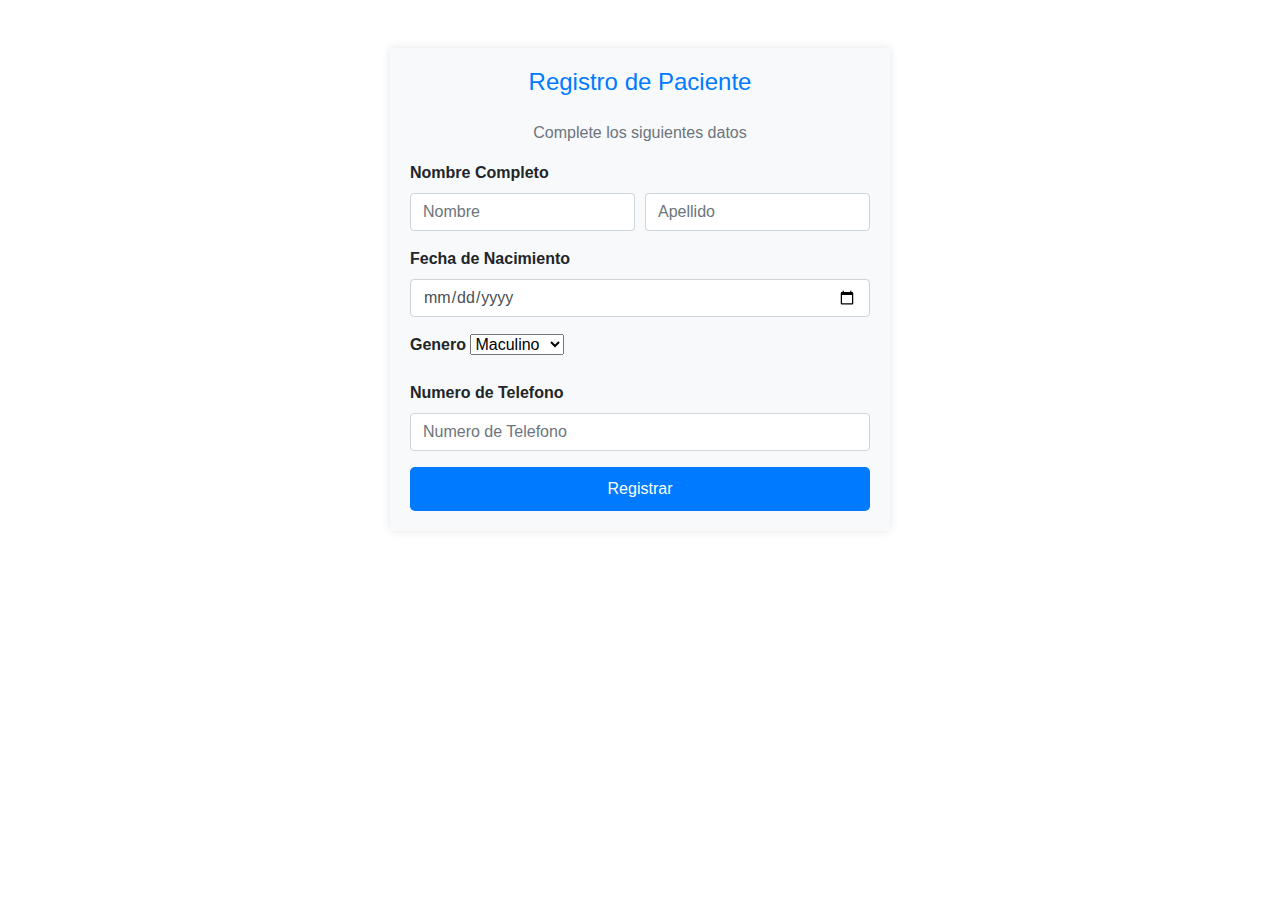
<file: index.html>
<!DOCTYPE html>
<html lang="en">
<head>
    <meta charset="UTF-8">
    <meta name="viewport" content="width=device-width, initial-scale=1.0">
    <link href="https://stackpath.bootstrapcdn.com/bootstrap/4.5.2/css/bootstrap.min.css" rel="stylesheet">
    <link rel="stylesheet" href="style.css">
    <title>Formulario de paciente</title>
</head>
<body>
    <div class="container mt-5">
        <!-- Formulario de paciente -->
        <form class="form-paciente">
            <h2 class="text-center text-primary mb-4">Registro de Paciente</h2>
            <p class="text-center text-muted">Complete los siguientes datos</p>

            <div class="form-group">
                <label for="nombre">Nombre Completo</label>
                <div class="form-row">
                    <div class="col">
                        <input type="text" class="form-control" id="nombre" placeholder="Nombre">
                    </div>
                    <div class="col">
                        <input type="text" class="form-control" id="apellido" placeholder="Apellido">
                    </div>
                </div>
            </div>
            <div class="form-group">
                <label for="fecha-nacimiento">Fecha de Nacimiento</label>
                <input type="date" class="form-control" id="fecha-nacimiento">
            </div>
            <div class="form-group">
                <label for="genero">Genero</label>
                <select name="form-control" id="genero">
                    <option>Maculino</option>
                    <option>Femenino</option>
                </select>
            </div>
            <div class="form-group">
                <label for="telefono">Numero de Telefono</label>
                <input type="tel" class="form-control" id="telefono" placeholder="Numero de Telefono">
            </div>
            <!-- Boton de enviar -->
            <button type="submit" class="btn btn-primary btn-block">Registrar</button>
        </form>
    </div>
</body>
</html>
</file>
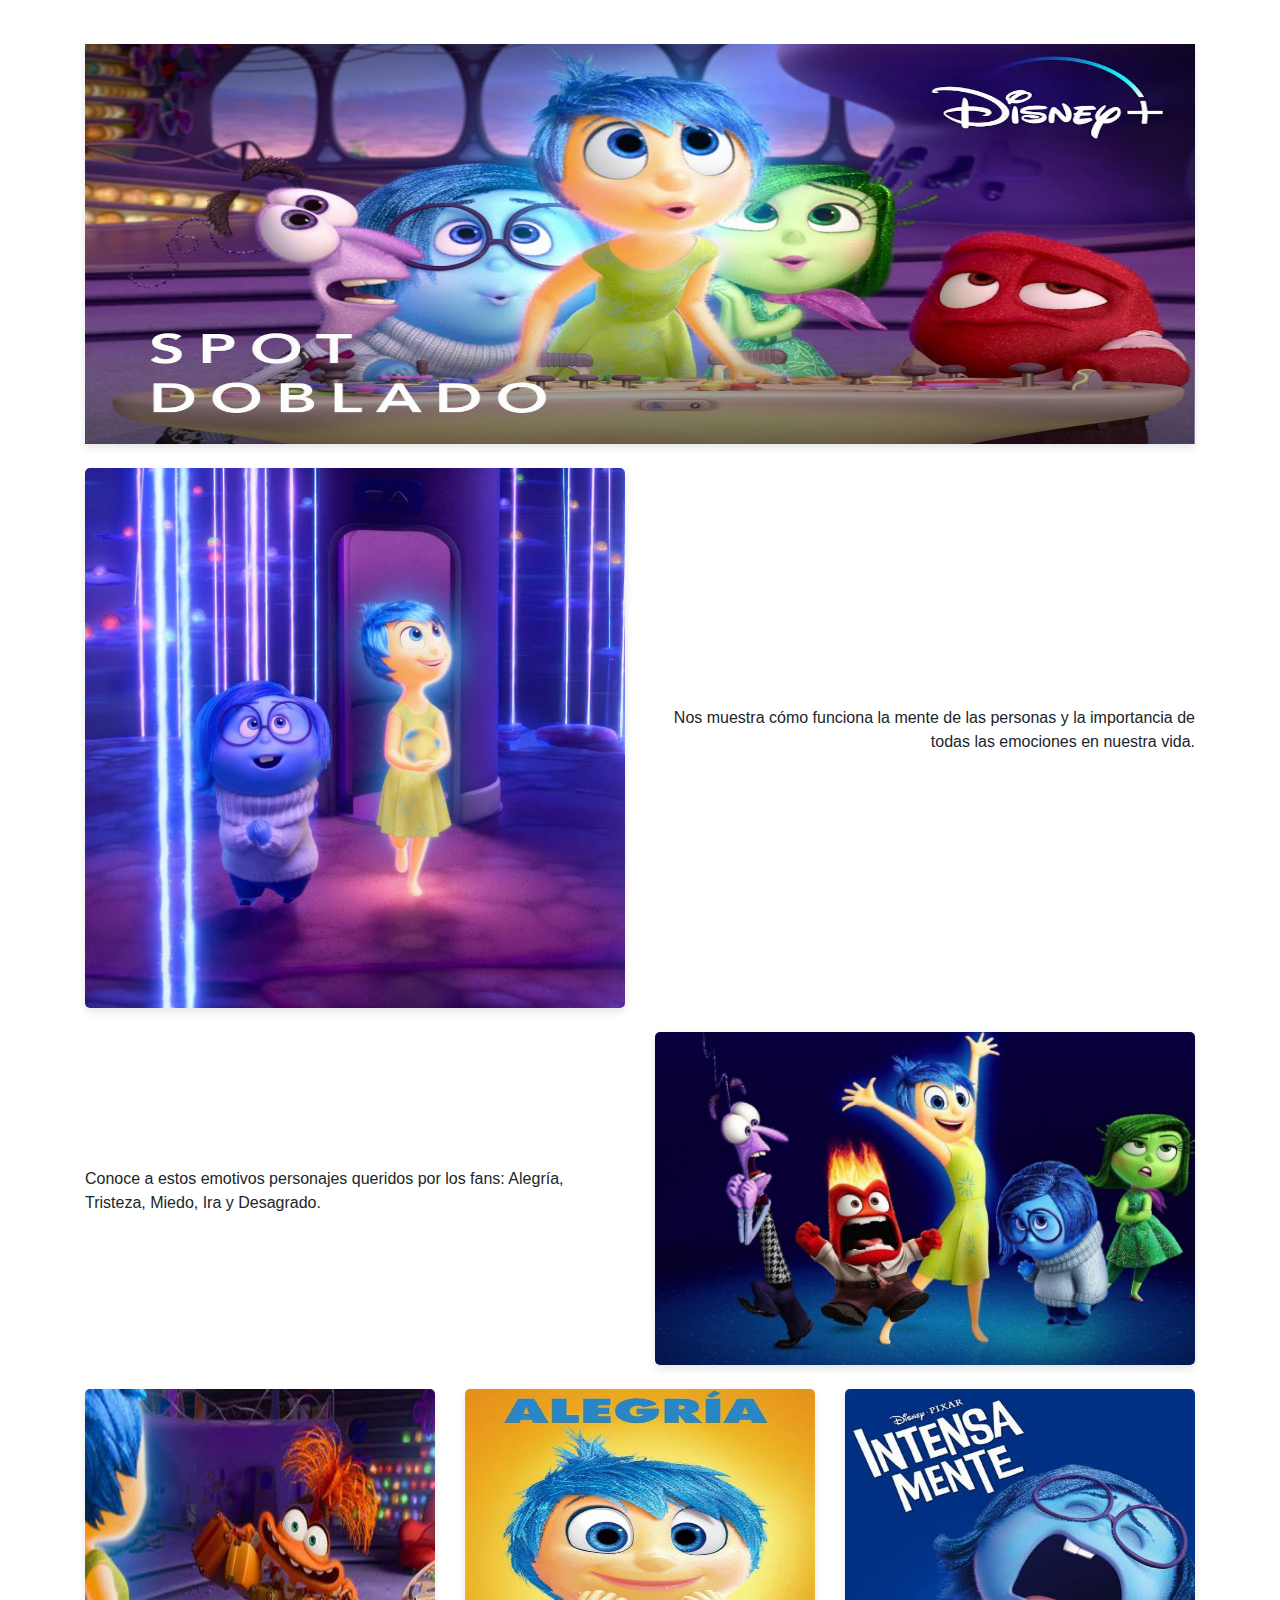
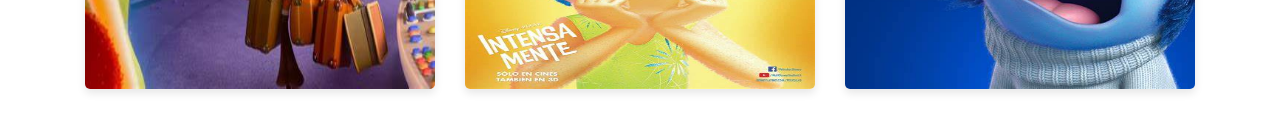
<file: ejemplo2.html>
<!DOCTYPE html>
<html lang="en">
<head>
    <meta charset="UTF-8">
    <meta name="viewport" content="width=device-width, initial-scale=1.0">
    <link href="https://stackpath.bootstrapcdn.com/bootstrap/4.5.2/css/bootstrap.min.css" rel="stylesheet">
    <link rel="stylesheet" href="./ejemplo2.css">
    <title>Ejemplo de Grid System con Bootstrap</title>
</head>
<body>
    <div class="container">
        <br>
        <!-- Primera fila con imagen -->
        <div class="row mb-4">
            <div class="col-12">
                <img src="img/img1.jpg" alt="" class=" img-fluid img-full-width">
            </div>
        </div>
        <!-- Segunda fila con imagen y texto alineado a la derecha -->
        <div class="row mb-4">
            <div class="col-md-6">
                <img src="img/img2.jpg" alt="" class="img-left">
            </div>
            <div class="col-md-6 d-flex align-items-center">
                <p class="text-right">
                    Nos muestra cómo funciona la mente de las personas y la importancia de todas las emociones en nuestra vida.
                </p>
            </div>
        </div>
        <!-- Tercera fila con texto e imagen -->
        <div class="row mb-4">
            <div class="col-md-6 d-flex align-items-center">
                <p>
                    Conoce a estos emotivos personajes queridos por los fans: Alegría, Tristeza, Miedo, Ira y Desagrado.
                </p>
            </div>
            <div class="col-md-6">
                <img src="img/img3.jpg" alt="" class="img-right">
            </div>
        </div>
        <!-- Cuarta fila con tres imágenes pequeñas -->
        <div class="row">
            <div class="col-md-4">
                <img src="img/ansiedad.jpg" alt="" class="img-small">
            </div>
            <div class="col-md-4">
                <img src="img/alegria.jpg" alt="" class="img-small">
            </div>
            <div class="col-md-4">
                <img src="img/tristeza.jpg" alt="" class="img-small">
            </div>
        </div>
    </div>
    <br>
</body>
</html>
</file>
<file: style.css>
.body {
    background-color: #f8f9fa;
    font-family: Arial, Helvetica, sans-serif;
    margin: 0;
    padding: 0;
}

.container {
    max-width: 500px;
    background-color: #f8f9fa;
    border-radius: 1px;
    box-shadow: 0 0  10px rgba(0, 0, 0, 0.1);
    padding: 20px;
}

h2 {
    font-size: 24px;
    margin-bottom: 20px;
}

.form-group label { 
    font-weight: 600;
}

.form-group input .form-group select {
    border-radius: 5px;
    border: 1px solid #ced4da;
    padding: 5px 10px;
    font-size: 14px;
}

.btn-primary {
    background-color: #007bff;
    border: none;
    border-radius: 5px;
    padding: 10px;
}

.btn-primary:hover {
    background-color: #007bff;
}
</file>
<file: ejemplo2.css>
.container {
    margin-top: 20px;
}

.img-full-width {
    width: 100%;
    height: 400px;
    box-shadow: 0 4px 8px rgba(0, 0, 0, 0.1);
}

.img-left {
    width: 100%;
    max-width: 600px;
    height: 200p;
    border-radius: 5px;
    box-shadow: 0 4px 8px rgba(0, 0, 0, 0.1);
}

.img-right {
    width: 100%;
    max-width: 600px;
    height: auto;
    border-radius: 5px;
    box-shadow: 0 4px 8px rgba(0, 0, 0, 0.1);
}

.img-small {
    width: 100%;
    max-width: 400px;
    height: 300px;
    border-radius: 5px;
    box-shadow: 0 4px 8px rgba(0, 0, 0, 0.1);
}
</file>
